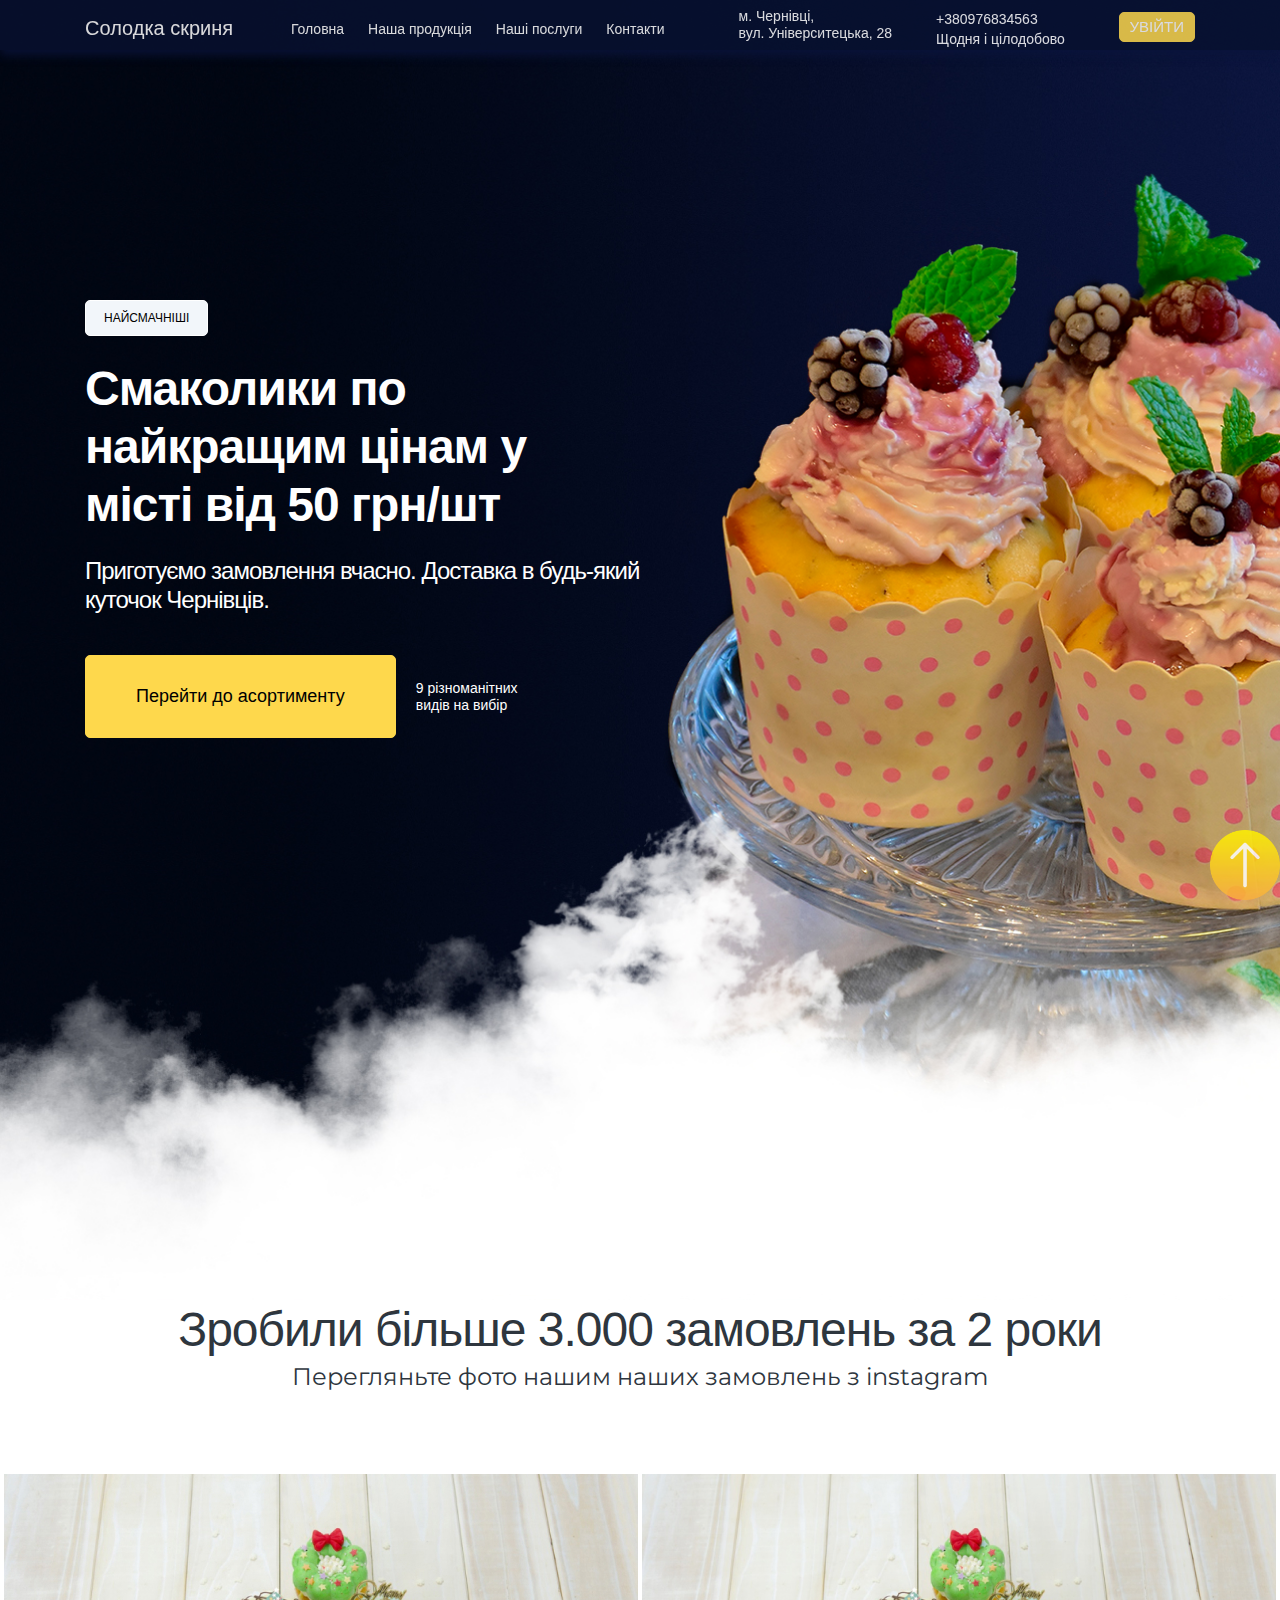
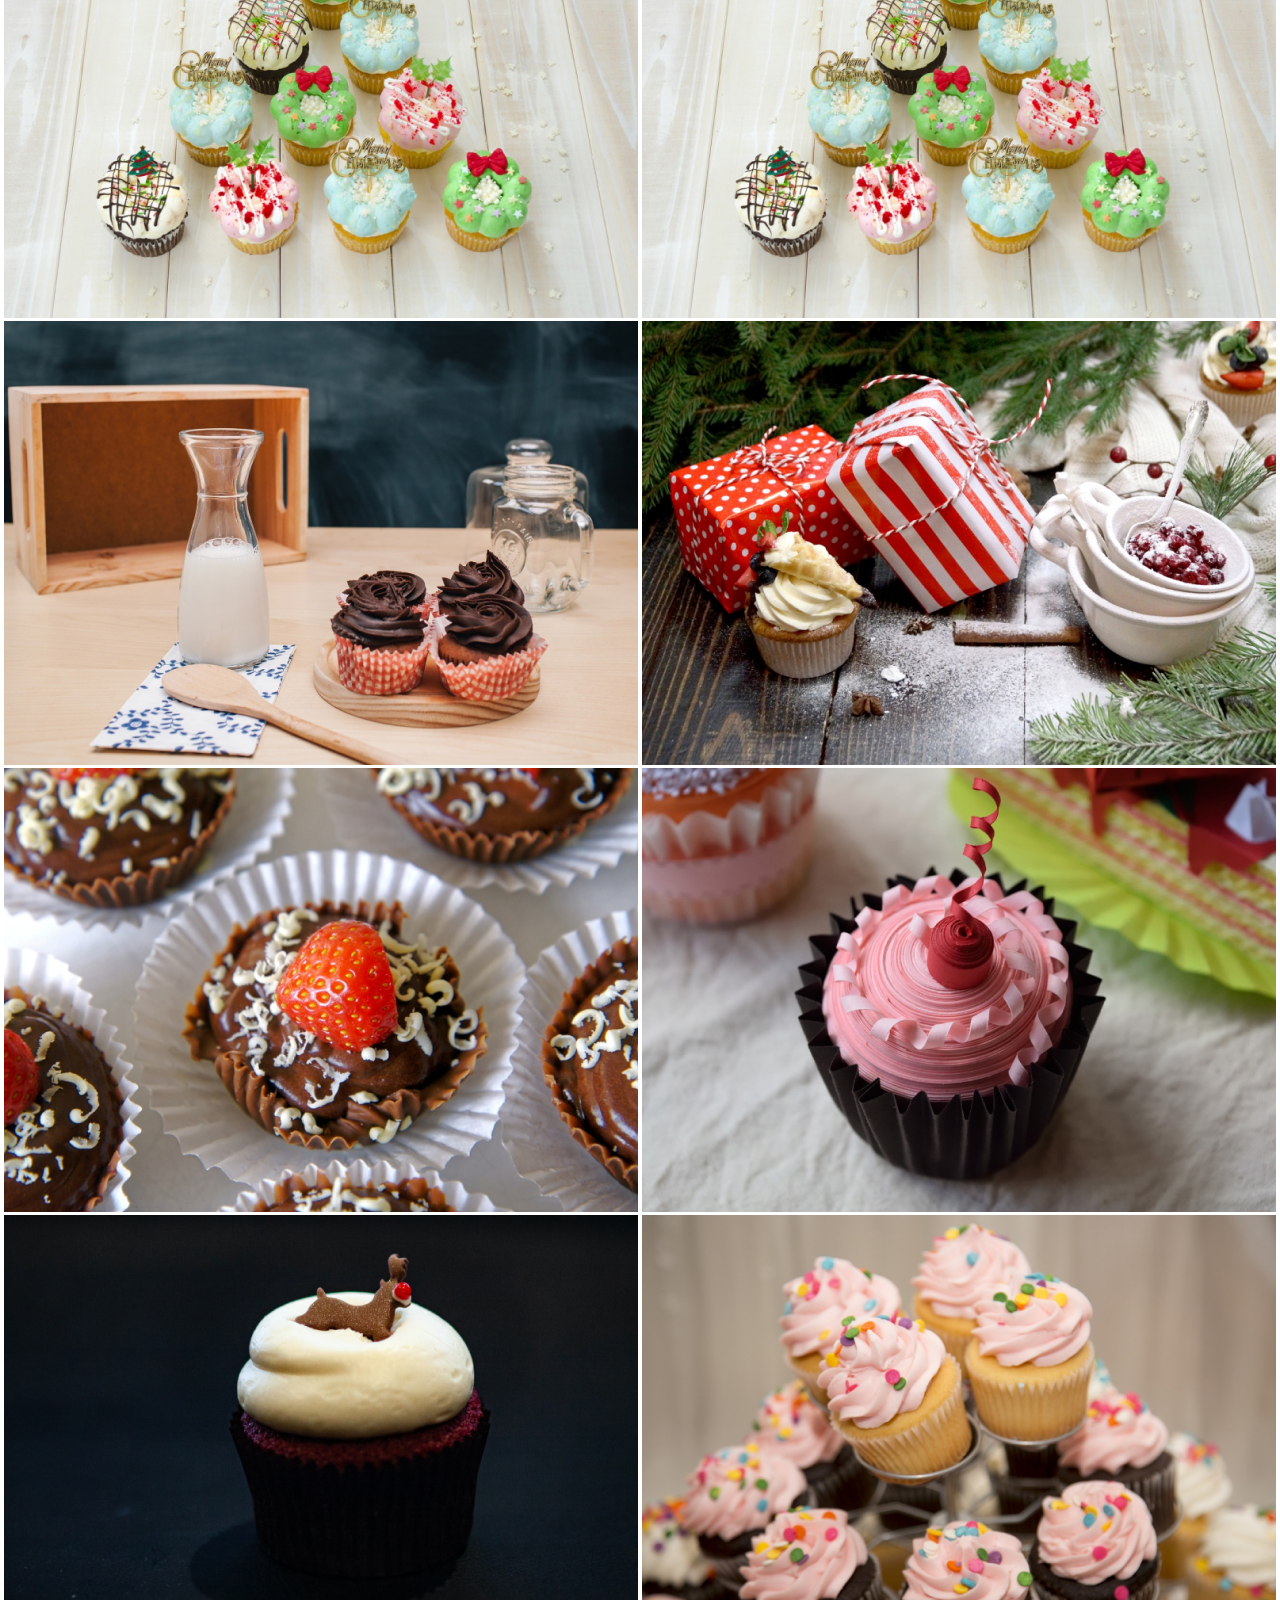
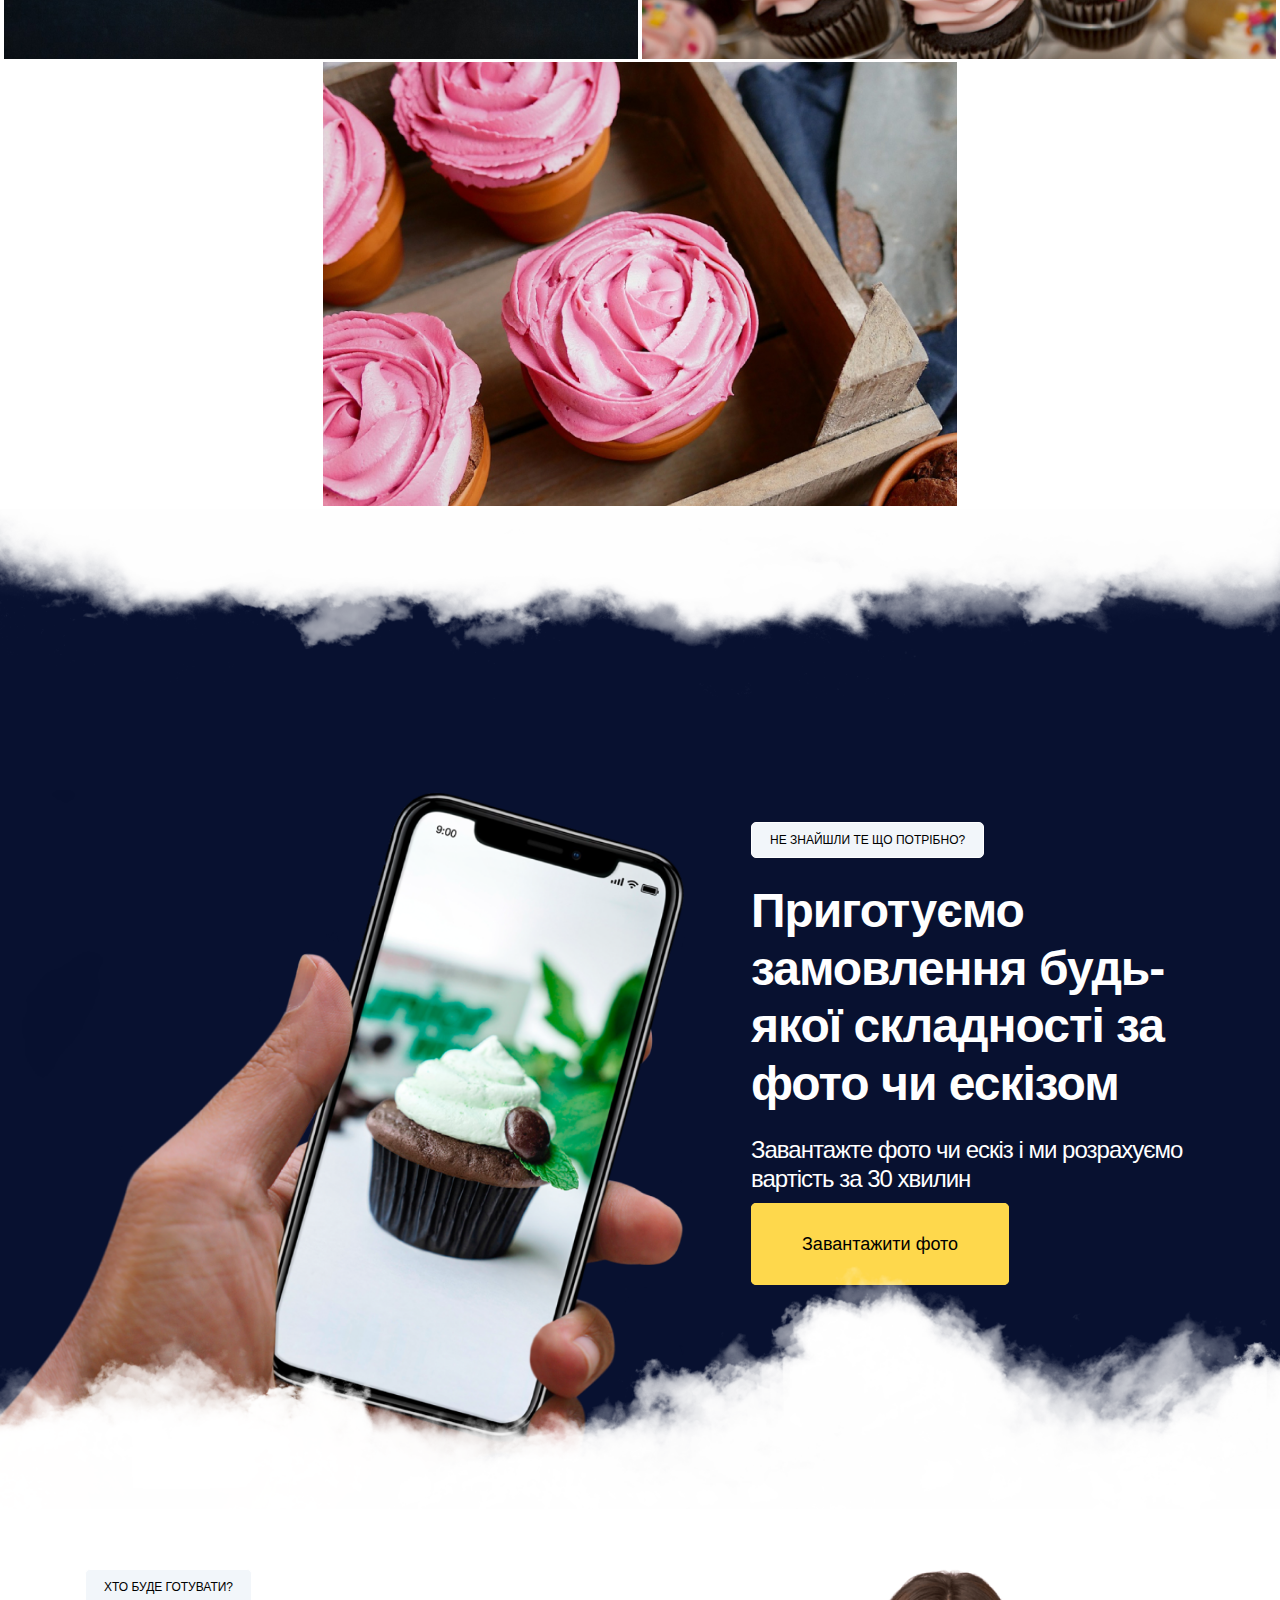
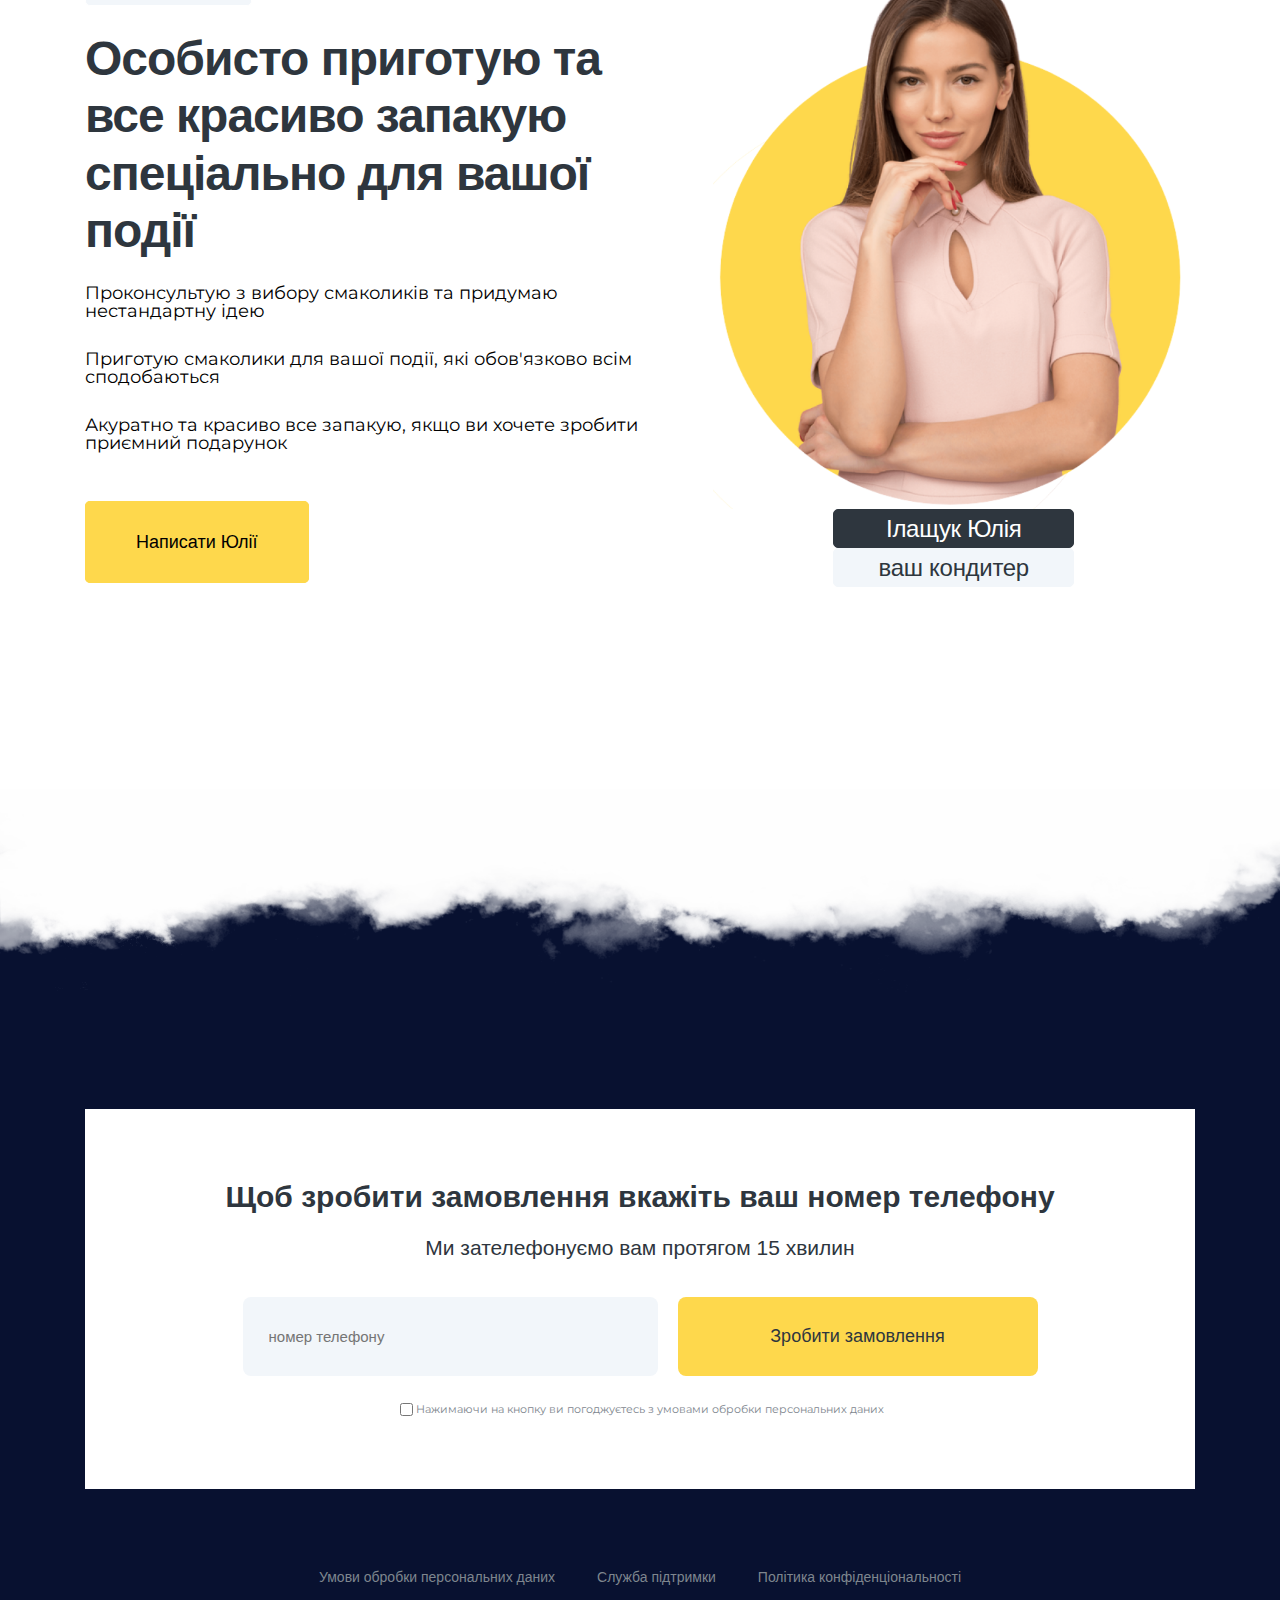
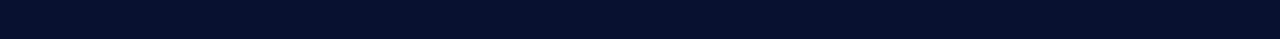
<file: html/index.html>
<!DOCTYPE html>
<html lang="en">
<head>
    <meta charset="UTF-8">
    <meta http-equiv="X-UA-Compatible" content="IE=edge" />
    <meta name="viewport" content="width=device-width, initial-scale=1.0">
    <link rel="stylesheet" href="../css/style.css" />
    <link rel="preconnect" href="https://fonts.googleapis.com" />
    <link rel="preconnect" href="https://fonts.gstatic.com" crossorigin />
    <link
      href="https://fonts.googleapis.com/css2?family=Montserrat+Alternates:wght@400;600&family=Montserrat:wght@400;600&display=swap"
      rel="stylesheet"
    />
    <link
      rel="stylesheet"
      href="https://cdnjs.cloudflare.com/ajax/libs/font-awesome/5.15.3/css/all.min.css"
      integrity="sha512-iBBXm8fW90+nuLcSKlbmrPcLa0OT92xO1BIsZ+ywDWZCvqsWgccV3gFoRBv0z+8dLJgyAHIhR35VZc2oM/gI1w=="
      crossorigin="anonymous"
      referrerpolicy="no-referrer"
    />
    <title>Document</title>
</head>
<body>
    <div id="nonModal" class="non-modal">
        <div class="non-modal-content">
          <h2 class="non-modal-h2">Підписка на повідомлення</h2>
          <p class="non-modal-p">Підпишіться на наші повідомлення, щоб отримувати останні новини та оновлення.</p>
          <div class="button-container">
            <button id="acceptBtn">Прийняти</button>
            <button id="rejectBtn">Відхилити</button>
          </div>
        </div>
    </div>
    <div class="app">
        <nav class="navbar">
            <div class="navbar-container container">
                <input type="checkbox" name="" id="">
                <div class="hamburger-lines">
                    <span class="line line1"></span>
                    <span class="line line2"></span>
                    <span class="line line3"></span>
                </div>
                <ul class="menu-items">
                    <li><a class="nav__link" href="index.html">Головна</a></li>
                    <li><a class="nav__link" href="shop.html">Наша продукція</a></li>
                    <li><a class="nav__link" href="supplices.html">Наші послуги</a></li>
                    <li><a class="nav__link" href="supplices.html">Контакти</a></li>
                    <ul class="nav_info">
                        <li class="nav__item">
                            <a class="nav__link" href="https://goo.gl/maps/JZCiQYJBEJ92gMPe6" target="_blank">
                            <address>
                                м. Чернівці, <br />
                                вул. Університецька, 28
                            </address>
                            </a>
                        </li>
                        <li class="nav__item">
                            <a class="nav__link" href="tel:+380976834563">
                            +380976834563 <br />
                            <span>Щодня і цілодобово</span>
                            </a>
                        </li>
                    </ul>
                </ul>
                <h1 class="logo">Cолодка скриня</h1>
                <a class="log-in" href="#id01">УВІЙТИ</a>
                <div id="id01" class="modal">
                    <div class="modal-dialog">
                        <div class="modal-content">
                            <header class="headr modal-container">
                                <a href="#" class="closebtn">×</a>
                                <h2>УВІЙТИ</h2>
                            </header>
                            <div class="modal-container-main">
                                <input
                                class="email inp"
                                type="email"
                                name="email"
                                id="email"
                                placeholder="електронна адреса"
                                />
                                <input
                                class="password inp"
                                type="password"
                                name="password"
                                id="password"
                                placeholder="пароль"
                                />
                                <a class="log-in-btn" href="">УВІЙТИ</a>
                            </div>
                        </div>
                    </div>
                </div>
            </div>
            <a href="index.html">
                <img class="arrow" src="../images/arrow-up.png" alt="">
            </a>
        </nav>
    
        <main>
            <div class="intro">
                <div class="container">
                    <div class="intro__content">
                        <a href="#" class="intro__btn"> Найсмачніші</a>
                        <h1 class="intro__title title">Смаколики по найкращим цінам у місті від 50 грн/шт</h1>
                        <p class="intro__subtitle subtitle">
                        Приготуємо замовлення вчасно. Доставкa в будь-який куточок
                        Чернівців.
                        </p>
                        <div class="intro__footer">
                            <a href="#" class="intro__main-btn"> Перейти до асортименту </a>
                            <p>
                                9 різноманітних <br />
                                видів на вибір
                            </p>
                        </div>
                    </div>
                </div>
            </div>
            <section class="section__gallery">
                <h2 class="section__gallery__title title">Зробили більше 3.000 замовлень за 2 роки</h2>
                <p class="section__gallery__subtitle subtitle">Перегляньте фото нашим наших замовлень з instagram</p>
                <div class="gallery">
                    <img src="../images/photo_Layer.jpg" alt="" />
                    <img src="../images/photo (1).png" alt="" />
                    <img src="../images/photo (2).png" alt="" />
                    <img src="../images/photo (3).png" alt="" />
                    <img src="../images/photo (4).png" alt="" />
                    <img src="../images/photo (5).png" alt="" />
                    <img src="../images/photo (6).png" alt="" />
                    <img src="../images/photo (7).png" alt="" />
                    <img src="../images/photo (8).png" alt="" />
                </div>
            </section>
            <section class="section__custom__order">
                <img src="../images/Clouds.png" alt="" class="clouds__between__2-3">
                <div class="container">
                    <div class="custom__order__content">
                        <a href="" class="btn__not__find"> Не знайшли те що потрібно?</a>
                        <h2 class="custom__order__title title">Приготуємо замовлення будь-якої складності за фото чи ескізом</h2>
                        <h3 class="custom__order__subtitle subtitle">
                        Завантажте фото чи ескіз і ми розрахуємо вартість за 30 хвилин
                        </h3>
                        <a href="" class="btn__upload__photo"> Завантажити фото</a>
                    </div>
                </div>
                <img src="../images/3-4.png" alt="" class="clouds__between__3-4">
            </section>
            <section class="section__who__will__cook">
                <div class="flex__container container">
                    <div class="section__who__will__cook__content">
                        <a href="" class="btn__who__cook"> Хто буде готувати?</a>
                        <h2 class="section__who__cook__title title">
                        Особисто приготую та все красиво запакую спеціально для вашої події
                        </h2>
                        <ul class="what__I__can__do">
                        <li>
                            Проконсультую з вибору смаколиків та придумаю нестандартну ідею
                        </li>
                        <li>
                            Приготую смаколики для вашої події, які обов'язково всім
                            сподобаються
                        </li>
                        <li>
                            Акуратно та красиво все запакую, якщо ви хочете зробити приємний
                            подарунок
                        </li>
                        </ul>
                        <a href="" class="button__write__to"> Написати Юлії</a>
                    </div>
                    <div class="confectioner">
                        <img class="photo__woman" src="../images/Woman-photo.png" alt="">
                        <p class="confectioner__name">Ілащук Юлія</p>
                        <p class="your__confectioner confectioner__name">ваш кондитер</p>
                    </div>
                </div>
                <img class="clouds__between__4-5" src="../images/clouds-between 4-5.png" alt="">
            </section>
        </main>
        <footer>
            <div class="footer__container container">
                <div class="order__bar">
                    <h2 class="title">Щоб зробити замовлення вкажіть ваш номер телефону</h2>
                    <p class="subtitle">Ми зателефонуємо вам протягом 15 хвилин</p>
                    <div class="number__bar">
                        <input
                            class="number"
                            type="number"
                            name="phone"
                            id="phone_number"
                            placeholder="номер телефону"
                        />
                        <a class="make__order" href="">Зробити замовлення</a>
                    </div>
                    <div class="agreement">
                        <input type="checkbox" name="subscribe" id="subscribe" value="yes" />
                        <label class="agreement__text" for="subscribe"
                            >Нажимаючи на кнопку ви погоджуєтесь з умовами обробки персональних
                            даних</label>
                    </div>
                </div>
                <ul class="nav__bar__footer">
                    <li>
                    <a>Умови обробки персональних даних</a>
                    </li>
                    <li>
                    <a>Служба підтримки</a>
                    </li>
                    <li>
                    <a>Політика конфіденціональності</a>
                    </li>
                </ul>
            </div>
        </footer>
    </div>
    <!-- <script src="/scripts/script.js"></script>  -->
</body>
</html>
</file>
<file: css/style.css>
*,
*:before,
*:after {
  box-sizing: border-box;
}

html,
body,
div,
span,
applet,
object,
iframe,
h1,
h2,
h3,
h4,
h5,
h6,
p,
blockquote,
pre,
a,
abbr,
acronym,
address,
big,
cite,
code,
del,
dfn,
em,
img,
ins,
kbd,
q,
s,
samp,
small,
strike,
strong,
sub,
sup,
tt,
var,
b,
u,
i,
center,
dl,
dt,
dd,
ol,
ul,
li,
fieldset,
form,
label,
legend,
table,
caption,
tbody,
tfoot,
thead,
tr,
th,
td,
article,
aside,
canvas,
details,
embed,
figure,
figcaption,
footer,
header,
hgroup,
menu,
nav,
output,
ruby,
section,
summary,
time,
mark,
audio,
video {
  margin: 0;
  padding: 0;
  border: 0;
  font-size: 100%;
  font: inherit;
  vertical-align: baseline;
}

button,
input,
textarea,
h1,
h2,
h3,
h4,
h5,
h6,
p,
a {
  font-family: -apple-system, BlinkMacSystemFont, "Segoe UI", Roboto, "Helvetica Neue", Arial, "Noto Sans", sans-serif,
    "Apple Color Emoji", "Segoe UI Emoji", "Segoe UI Symbol", "Noto Color Emoji";
  font-size: 14px;
  font-weight: 400;
  line-height: 1.2;
  text-align: left;
  color: #fff;
  -webkit-tap-highlight-color: transparent;
}

a {
  text-decoration: none;
}
a,
a:active,
a:focus,
a:visited,
button:focus {
  outline: none;
}

:focus-visible {
  outline: 0;
}

:focus {
  outline: 0;
}

/* HTML5 display-role reset for older browsers */
article,
aside,
details,
figcaption,
figure,
footer,
header,
hgroup,
menu,
nav,
section {
  display: block;
}

body {
  line-height: 1;
  font-family: "Montserrat";
}

ol,
ul {
  list-style: none;
}


.non-modal {
  display: none;
  position: fixed;
  top: 0;
  left: 0;
  width: 100%;
  height: 100%;
  background-color: rgba(0, 0, 0, 0.5);
  z-index: 999;
}

.non-modal-content {
  background-color: #081130;
  width: 50%;
  max-width: 400px;
  margin: 300px auto;
  padding: 20px;
  border-radius: 5px;
  text-align: center;
}

.non-modal-h2{
  font-size: 28px;
  color: white;
  text-align: center;
}

.non-modal-p{
  margin-top: 20px;
  font-size: 14px;
  text-align: center;
}

.button-container {
  margin-top: 20px;
}

button {
  background-color: #fed84c;
  padding: 10px 20px;
  margin: 0 10px;
  border: none;
  border-radius: 5px;
  cursor: pointer;
}

button:hover {
  background-color: #ddd;
}

.app {
  min-height: 100%;
  display: grid;
  grid-template-rows: auto 1fr auto;
  grid-template-columns: 100%;
}

.container {
  width: 100%;
  max-width: 1140px;
  padding: 0 15px;
  margin: 0 auto;
}

.navbar input[type="checkbox"],
.navbar .hamburger-lines {
  display: none;
}

.navbar {
  box-shadow: 0px 5px 10px 0px rgb(11, 21, 60);
  position: fixed;
  width: 100%;
  background: #081130;
  color: #fff;
  opacity: 0.85;
  height: 50px;
  z-index: 12;
}

.navbar-container {
  display: flex;
  justify-content: space-between;
  height: 64px;
  align-items: center;
}

.menu-items {
  order: 2;
  display: flex;
  justify-content: center;
  align-items: center;
}

.nav_info {
  padding-left: 50px;
  display: flex;
  gap: 20px;
}

.menu-items li {
  list-style: none;
  margin-left: 1.5rem;
  margin-bottom: 0.5rem;
  font-size: 1.2rem;
}

.menu-items a {
  text-decoration: none;
  color: #fff;
  font-weight: 500;
  transition: color 0.3s ease-in-out;
}

.menu-items a:hover {
  color: #117964;
  transition: color 0.3s ease-in-out;
}

.logo {
  order: 1;
  font-size: 20px;
  margin-bottom: 0.5rem;
}

.log-in{
  order: 3;
  text-transform: uppercase;
  font-size: 15px;
  margin-left: 20px;
  margin-bottom: 10px;
  padding: 5px 10px;
  text-decoration: none;
  background-color: #fed84c;
  border: 1px solid #fed84c;
  border-radius: 5px;
}


@-webkit-keyframes example {
  from {top:-100px;}
  to {top:0px;}
}

@keyframes example {
  from {top:-100px;}
  to {top:0px;}
}

/* The modal's background */
.modal {
  display: none;
  position: fixed;
  left: 0;
  top: 0;
  width: 100%;
  height: 100%;
  overflow: auto;
}

/* Display the modal when targeted */
.modal:target {
  display: table;
  position: absolute;
  margin-top: 200px;
}

/* The modal box */
.modal-dialog {
  display: table-cell;
  vertical-align: middle;
}

/* The modal's content */
.modal-dialog .modal-content {
  opacity: 100%;
  margin: auto;
  background-color: white;
  height: 400px;
  position: relative;
  padding: 0;
  outline: 0;
  text-align: justify;
  max-width: 500px;
  width: 100%;


  -webkit-animation-name: example; 
  -webkit-animation-duration: 0.5s; 
  animation-name: example;
  animation-duration: 0.5s;
}

/* The button used to close the modal */
.closebtn {
  text-decoration: none;
  float: right;
  font-size: 35px;
  font-weight: bold;
  color: white;
}

.closebtn:hover,
.closebtn:focus {
  color: #fdb7b7;
  text-decoration: none;
  cursor: pointer;
}

.modal-container {
  padding: 2px 16px;  
}

.headr {
  background-color: #071030;
}

.headr  h2{
  color: white;
  font-size: 35px;
  text-align: center;
}

.footr {
  background-color: #081130;
  color: white;
}

.modal-container-main{
  display: flex;
  flex-direction: column;
  justify-content: center;
  align-items: center;
}

.inp{
  margin-bottom: 20px;
  border: 0;
  color: #7E868E;
  font-size: 15px;
  font-weight: 400;
  padding: 30px 190px 29px 26px;
  border-radius: 8px;
  background: #F2F6FA;
}

.email{
  margin-top: 20px;
}

.log-in-btn{
  color: #2E363E;
  width: 360px;
  text-align: center;
  font-size: 18px;
  font-weight: 500;
  border-radius: 8px;
  padding: 29px 41px;
  background: #FED84C;
}

.arrow{
  position: fixed;
  right: 0;
  bottom: 0;
  width: 70px;
  height: 70px;
}



/* .header {
  width: 100%;
  padding-top: 30px;
  position: absolute;
  top: 0;
  left: 0;
  right: 0;
  z-index: 1000;
}

.header__logo {
  color: #fff;
  font-size: 18px;
  font-weight: bold;
}

.header__inner {
  display: flex;
  justify-content: space-between;
  align-items: center;
}

.nav__list {
  display: flex;
  align-items: center;
  padding: 0;
}

.nav__item {
  margin-right: 30px;
}

.nav__item:last-child {
  margin-right: 0;
}

.nav__link {
  color: rgba(255, 255, 255, 0.5);
  text-decoration: none;
  font-size: 15px;
  font-weight: bold;
}

.nav__link:hover {
  color: #fff;
  transition: color 0.2s linear;
} */

/* Main */
.intro {
  display: flex;
  flex-direction: column;
  width: 100%;
  text-align: left;
  background-image: url("../images/bg.png");
  background-size: cover;
  background-position: center;
  height: 1300px;
  padding-top: 300px;
}

.intro__content {
  width: 50%;
}

.intro__btn {
  display: inline-block;
  margin-bottom: 24px;
  text-decoration: none;
  padding: 10px 18px;
  background-color: #f2f6fa;
  color: black;

  border: 1px solid #fff;
  border-radius: 5px;
  font-size: 12px;
  text-transform: uppercase;
}

.intro__btn:hover {
  color: black;
  background-color: antiquewhite;
  border:  1px solid antiquewhite;
}

.intro__title {
  color: #fff;
  font-size: 48px;
  font-weight: 700;
  margin-bottom: 24px;
  letter-spacing: -1px;
}

.intro__subtitle {
  color: #fff;
  font-size: 24px;
  font-weight: 400;
  margin-bottom: 40px;
  letter-spacing: -1px;  
}

.intro__footer {
  display: flex;
  align-items: center;
}

.intro__main-btn {
  color: black;
  padding: 30px 50px;
  text-decoration: none;
  background-color: #fed84c;
  border: 1px solid #fed84c;
  border-radius: 5px;
  font-size: 18px;
  margin-right: 20px;
}

.intro__main-btn:hover {
  background-color: #fed74cd1;
  transition: all .2s ease;
}

/* Section-gallery */

/* ########################################################### */

.section__gallery{
    text-align: center;
}

.section__gallery img{
    max-width: 100%;
    height: auto;
}

.section__gallery__title{
    text-align: center;
    color: #2E363E;
    font-size: 48px;
    font-weight: 500;
    line-height: 60px;
    letter-spacing: -1px;
}

.section__gallery__subtitle{
    color: #2E363E;
    text-align: center;
    font-family: Montserrat;
    font-size: 24px;
    font-weight: 400;
    line-height: 143%;
    margin-bottom: 80px;
}



/* Section-custom-order*/

/* ########################################################### */


.section__custom__order{
    position: relative;
    background-color: #081130;
    width: 100%;
    text-align: left;
    background-image: url("../images/phone 1.png");
    background-repeat: no-repeat;
    background-size: 50%;
    background-position: left bottom;
    min-height: 1300px;
}

.clouds__between__2-3{
    max-width: 100%;
    width: 100%;
    margin-bottom: 120px;
}

.clouds__between__3-4{
    position: absolute;
    max-width: 100%;
    width: 100%;
    bottom: 0;
}

.custom__order__content {
    float: right;
}

.custom__order__content{
    width: 40%;
}

.btn__not__find {
    text-align: right;
    display: inline-block;
    margin-bottom: 24px;
    text-decoration: none;
    padding: 10px 18px;
    background-color: #f2f6fa;
    color: black;
  
    border: 1px solid #fff;
    border-radius: 5px;
    font-size: 12px;
    text-transform: uppercase;
}
  
.btn__not__find:hover {
    color: black;
    background-color: antiquewhite;
    border:  1px solid antiquewhite;
}

.custom__order__title {
    color: #fff;
    font-size: 48px;
    font-weight: 700;
    margin-bottom: 24px;
    letter-spacing: -1px;
}
  
.custom__order__subtitle {
    color: #fff;
    font-size: 24px;
    font-weight: 400;
    margin-bottom: 40px;
    letter-spacing: -1px;  
}

.btn__upload__photo {
    color: black;
    padding: 30px 50px;
    text-decoration: none;
    background-color: #fed84c;
    border: 1px solid #fed84c;
    border-radius: 5px;
    font-size: 18px;
    margin-right: 20px;
}
  
.btn__upload__photo:hover {
    background-color: #fed74cd1;
    transition: all .2s ease;
}

/* Section-who-will-cook */

/* ########################################################### */

.section__who__will__cook{
    position: relative;
    width: 100%;
    min-height: 1100px;
}

.section__who__will__cook__content{
    width: 50%;
}

.confectioner{
    display: flex;
    flex-direction: column;
    justify-content: center;
    align-items: center;
}

.flex__container{
    display: flex;
    justify-content: space-between;
}

.what__I__can__do li{
    margin-bottom: 30px;
    font-size: 18px;
    font-weight: 400;
}

.what__I__can__do li:last-child{
    margin-bottom: 80px;
}
  
.photo__woman{
    margin-top: 50px;
    max-width: 500px;
    max-height: 550px;
    width: 100%;
    height: 100%;
}
  
.confectioner__name{
    color: white;
    text-align: center;
    font-size: 24px;
    font-weight: 500;
    letter-spacing: -0.3px;
    padding: 3px 5px;
    background-color: #2E363E;
    border: 1px solid #2E363E;
    border-radius: 5px;
    width: 50%;
    padding-top: 5px;
}
  
.your__confectioner{
    color: #2E363E;
    background-color: #F2F6FA;
    border: 1px solid #F2F6FA ;
}
  
.clouds__between__4-5{
    position: absolute;
    background-color: #081130;
    max-width: 100%;
    width: 100%;
    bottom: 0;
}

.btn__who__cook {
    text-align: right;
    display: inline-block;
    margin-top: 60px;
    margin-bottom: 24px;
    text-decoration: none;
    padding: 10px 18px;
    background-color: #f2f6fa;
    color: black;
  
    border: 1px solid #fff;
    border-radius: 5px;
    font-size: 12px;
    text-transform: uppercase;
}
  
.btn__who__cook:hover {
    color: black;
    background-color: antiquewhite;
    border:  1px solid antiquewhite;
}

.section__who__cook__title{
    color: #2E363E;
    font-size: 48px;
    font-weight: 700;
    margin-bottom: 24px;
    letter-spacing: -1px;
}

.button__write__to {
    color: black;
    padding: 30px 50px;
    text-decoration: none;
    background-color: #fed84c;
    border: 1px solid #fed84c;
    border-radius: 5px;
    font-size: 18px;
    margin-right: 20px;
}
  
.button__write__to:hover {
    background-color: #fed74cd1;
    transition: all .2s ease;
}


/* Footer */
/* ########################################################### */

footer{
    width: 100%;
    background-color: #081130;
    min-height: 630px;
    flex-shrink: 0;
}
  
.footer__container{
    padding-top: 100px;
    display: flex;
    flex-direction: column;
    justify-content: center;
    align-items: center;
}
  
.order__bar{
    max-width: 100%;
    width: 100%;
    padding: 70px 99px;
    background-color: white;
    display: flex;
    flex-direction: column;
    justify-content: center;
    align-items: center;
}
  
.number__bar{
    display: flex;
    justify-content: center;
    margin-top: 36px;
}
  
.agreement{
    margin-top: 24px;
    display: flex;
    justify-content: center;
    margin-top: 24px;
}

.nav__bar__footer{
    display: flex;
    align-items: center;
    margin-top: 80px;
    list-style: none;
    font-size: 12px;
    font-weight: 400;
    gap: 42px;
}

.nav__bar__footer li a{
    color: #7E868E;
}
  
footer h2{
    text-align: center;
    color: #2E363E;
    font-size: 30px;
    font-weight: 700;
    margin-bottom: 20px;
}
  
footer p{
    text-align:center;
    color: #2E363E;
    font-size: 21px;
    font-weight: 400;
}
  
.number{
    border: 0;
    color: #7E868E;
    font-size: 15px;
    font-weight: 400;
    padding: 30px 190px 29px 26px;
    border-radius: 8px;
    background: #F2F6FA;
}
  
.phone__icon {
    z-index: 2;
    margin-top: 20px; 
}
  
.make__order {
    color: #2E363E;
    width: 360px;
    text-align: center;
    font-size: 18px;
    font-weight: 500;
    border-radius: 8px;
    padding: 29px 41px;
    background: #FED84C;
    margin-left: 20px;
}

.make__order:hover{
    background-color: #fed74cd1;
    transition: all .2s ease;
}
  
.agreement__text{
    padding-top: 4px;
    color: #7E868E;
    font-size: 11px;
    font-weight: 400;
}

/* Section-shop */

/* ########################################################### */

/* .section__title {
  color: #343434;
  margin-bottom: 50px;
  text-align: center;
  font-size: 40px;
  font-weight: bold;
}

.services {
  display: flex;
  flex-wrap: wrap;
  width: 100%;
  justify-content: center;
  justify-content: space-between;
  row-gap: 20px;
}

.service {
  width: 32%;
  border-radius: 5px;
  border: 1px solid #f4f4f4;
}   

.service__img {
  display: block;
  max-width: 100%;
  width: 100%;
  height: 200px;
  object-fit: cover;
  border-top-left-radius: 8px;
  border-top-right-radius: 8px;
}


.service__content {
  padding: 30px 20px;
}

.service__title {
    color: #3f3f3f;
    font-size: 25px;
    font-weight: bold;
    margin-bottom: 18px;
}
  
.service__text {
    color: #222;
    font-size: 18px;
    margin-bottom: 18px;
}
  
.service__price {
    color: #222;
    margin-bottom: 18px;
    font-size: 25px;  
}
  
.service__btn {
    color: black;
    padding: 20px 30px;
    text-decoration: none;
    background-color: #fed84c;
    border-radius: 5px;
    font-size: 20px;
    border: none;
} */


@media (max-width: 1100px) {
    .navbar {
      opacity: 0.95;
    }
  
    .navbar-container input[type="checkbox"],
    .navbar-container .hamburger-lines {
      display: block;
    }
  
    .navbar-container {
      display: block;
      position: relative;
      height: 64px;
    }
  
    .navbar-container input[type="checkbox"] {
      position: absolute;
      display: block;
      height: 32px;
      width: 30px;
      top: 20px;
      left: 20px;
      z-index: 5;
      opacity: 0;
    }
  
    .navbar-container .hamburger-lines {
      display: block;
      height: 23px;
      width: 35px;
      position: absolute;
      top: 17px;
      left: 20px;
      z-index: 2;
      display: flex;
      flex-direction: column;
      justify-content: space-between;
    }
  
    .navbar-container .hamburger-lines .line {
      display: block;
      height: 4px;
      width: 100%;
      border-radius: 10px;
      background: #fff;
    }
  
    .navbar-container .hamburger-lines .line1 {
      transform-origin: 0% 0%;
      transition: transform 0.4s ease-in-out;
    }
  
    .navbar-container .hamburger-lines .line2 {
      transition: transform 0.2s ease-in-out;
    }
  
    .navbar-container .hamburger-lines .line3 {
      transform-origin: 0% 100%;
      transition: transform 0.4s ease-in-out;
    }
  
    .navbar .menu-items {
      padding-top: 100px;
      background: #081130;
      height: 100vh;
      max-width: 300px;
      transform: translate(-150%);
      display: flex;
      flex-direction: column;
      justify-content: left;
      align-items: normal;
      margin-left: -40px;
      padding-left: 50px;
      transition: transform 0.5s ease-in-out;
      box-shadow: 0px 5px 10px 0px rgb(11, 21, 60);
    }

    .nav_info{
        position: absolute;
        bottom: 0;
        flex-direction: column;
        padding: 0;
        gap: 0;
    }

    .navbar .menu-items li {
      margin-bottom: 1.5rem;
      font-size: 1.3rem;
      font-weight: 500;
    }
  
    .logo {
      position: absolute;
      top: 10px;
      right: 100px;
      font-size: 1.5rem;
    }

    .log-in{
      position: absolute;
      top: 10px;
      right: 20px;
    }
  
    .navbar-container input[type="checkbox"]:checked ~ .menu-items {
      transform: translateX(0);
    }
  
    .navbar-container input[type="checkbox"]:checked ~ .hamburger-lines .line1 {
      transform: rotate(35deg);
    }
  
    .navbar-container input[type="checkbox"]:checked ~ .hamburger-lines .line2 {
      transform: scaleY(0);
    }
  
    .navbar-container input[type="checkbox"]:checked ~ .hamburger-lines .line3 {
      transform: rotate(-35deg);
    }
}


@media (max-width: 1700px){
    .section__custom__order{
        background-size: 50%;
        min-height: 1200px;
    }
}

@media (max-width: 1500px){
    .section__custom__order{
        background-size: 50%;
        min-height: 1100px;
    }
}


@media (max-width: 1300px){
    .section__custom__order{
        background-size: 55%;
        min-height: 1000px;
        
    }
}


@media (max-width: 1000px){

    .header__inner{
        flex-direction: column;
        align-items: center;
    }

    .nav__list{
        flex-direction: column;
        align-items: center;
    }

    .section__custom__order{
        background-size: 60%;
        min-height: 1300px;
        background-position: bottom;
    }

    .custom__order__content {
        float:initial;
        padding-left: 200px;
        width: 80%;
    }

    .btn__upload__photo {
        padding: 15px 25px;
    }

    .flex__container{
        flex-direction: column;
    }

    .section__who__will__cook__content{
        display: flex;
        width: 100%;
        flex-direction: column;
        align-items: center;
    }

    .your__confectioner{
        margin-bottom: 150px;
    }

    .number__bar{
        flex-direction: column;
        align-items: center;
    }

    .number{
        margin-bottom: 10px;
    }

    .make__order {
        margin: 0 0;
        width: 90%;
    }
}

@media (max-width: 600px){
    .title{
        font-size: 24px;
    }

    .subtitle{
        font-size: 12px;
    }

    .intro__content{
        width: 100%;
    }

    .section__custom__order{
        min-height: 1200px;
        background-size: 100%;
    }

    .custom__order__content {
        padding: 0;
        width: 80%;
    }

    .custom__order__content{
        width: 100%;
    }

    .number{
        padding: 30px 80px 29px 26px;
    }

    .nav__bar__footer{
        flex-direction: column;
        align-items: center;
    }
}
</file>
